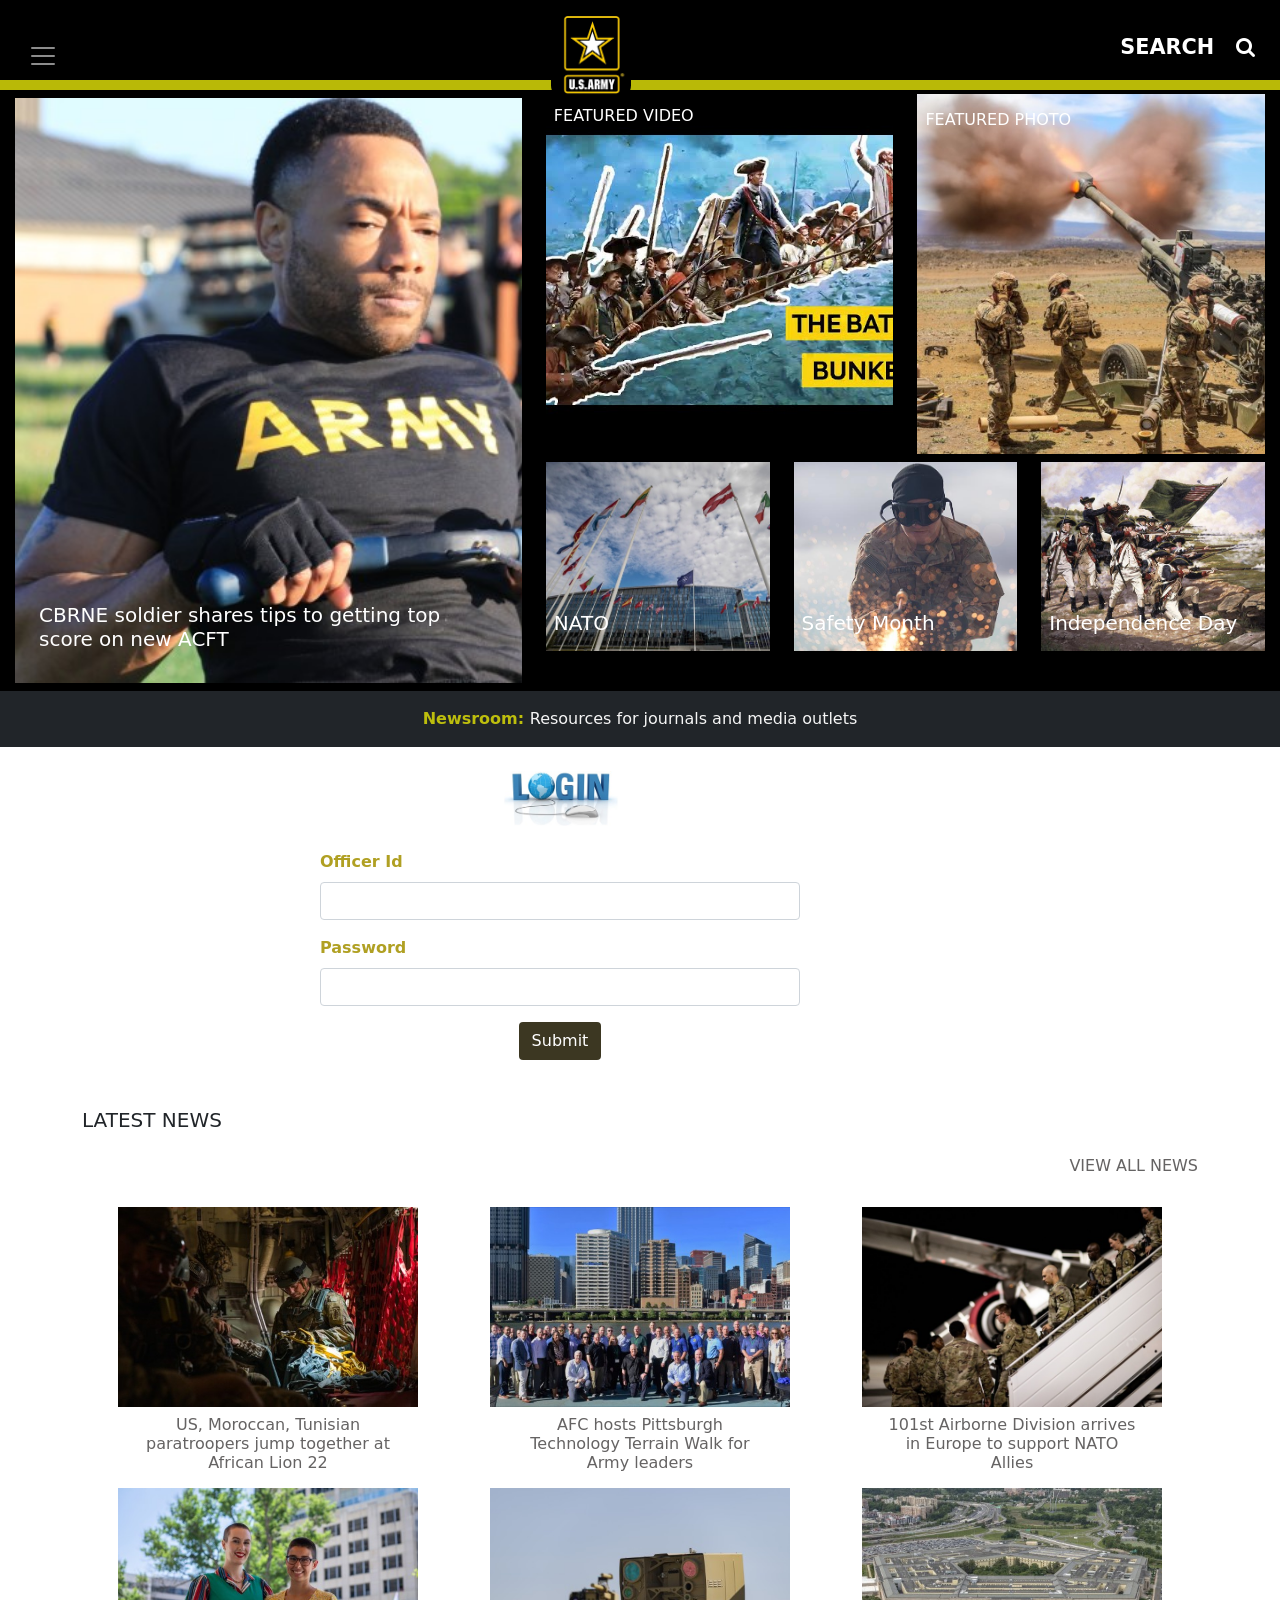
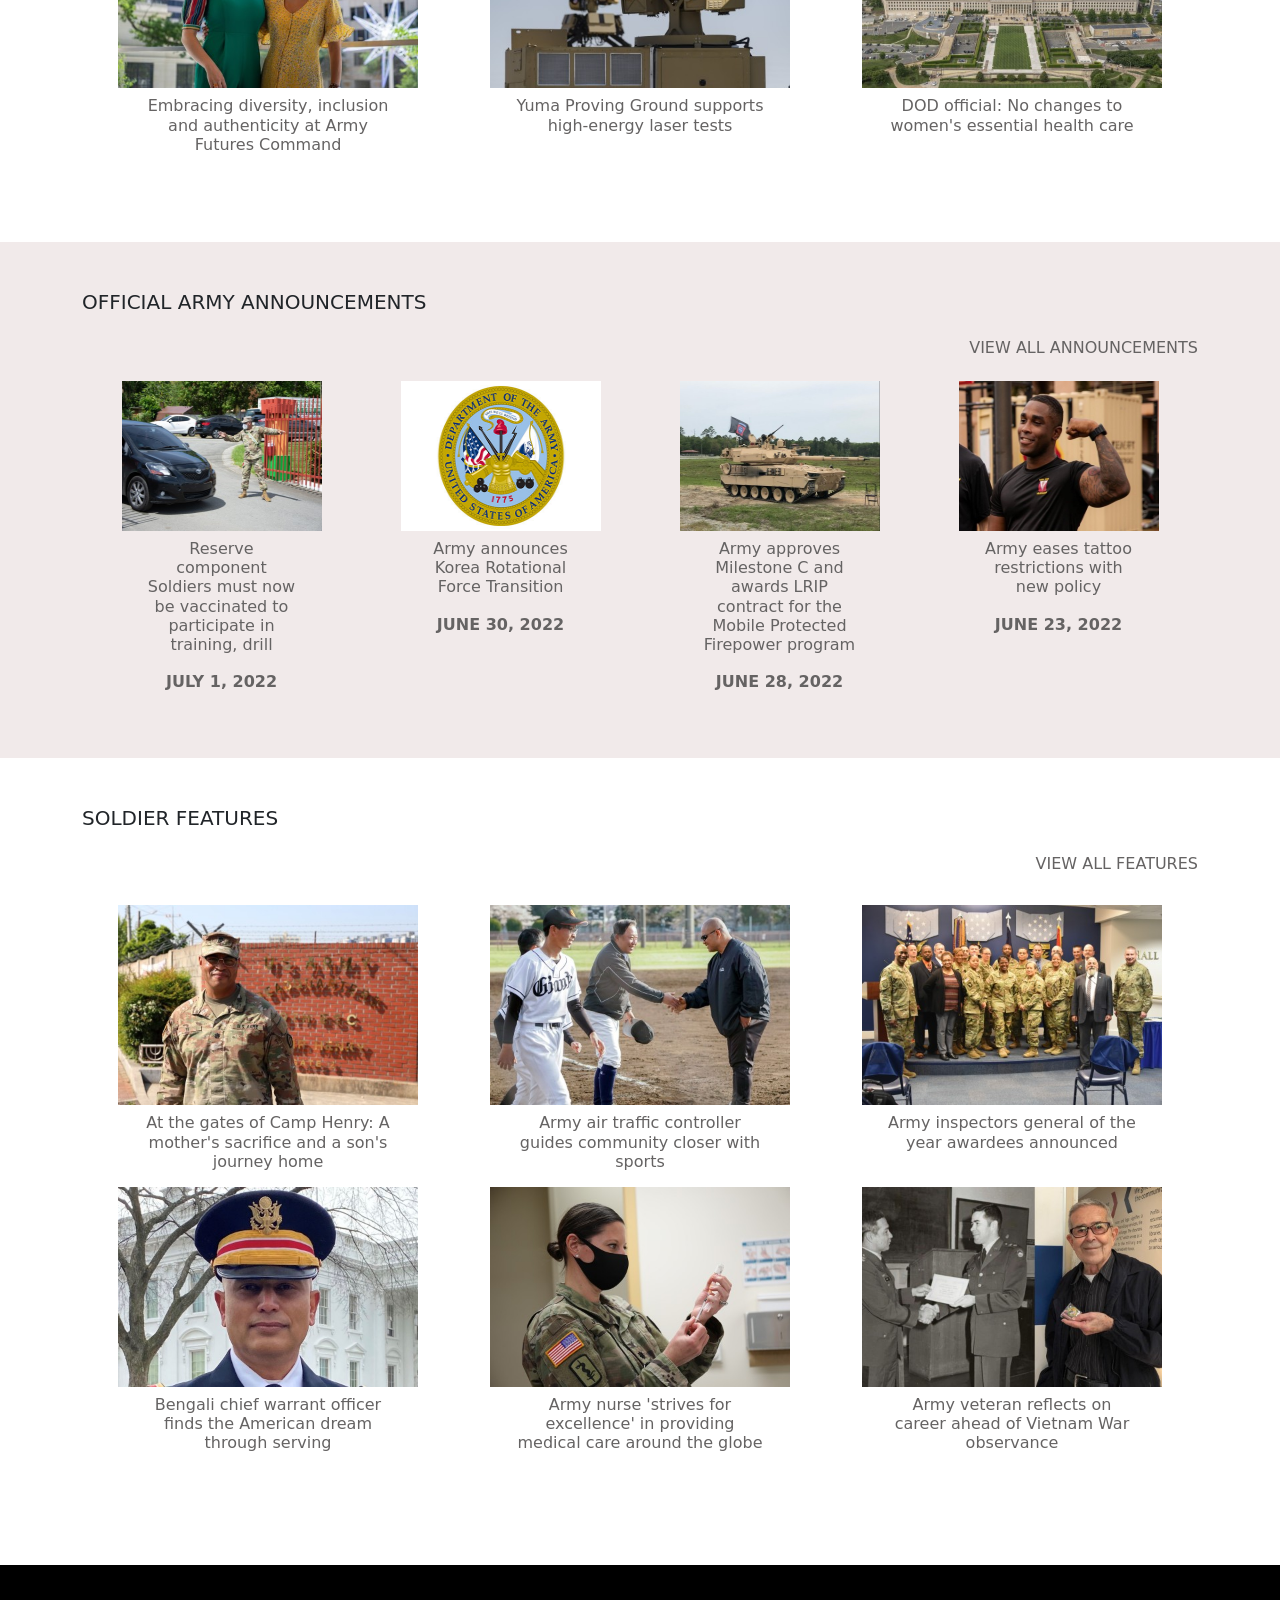
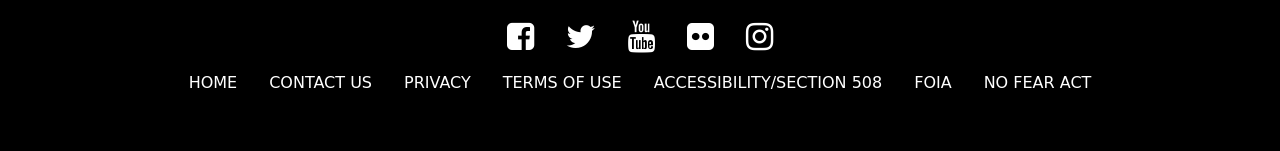
<file: index.html>
<!DOCTYPE html>
<html lang="en">
<head>
    <meta charset="UTF-8">
    <meta http-equiv="X-UA-Compatible" content="IE=edge">
    <meta name="viewport" content="width=device-width, initial-scale=1.0">
    <meta http-equiv="X-UA-Compatible" content="IE=7">
    <link rel="stylesheet" href="css/bootstrap.min.css">
    <link rel="stylesheet" href="font-awesome-4.7.0/css/font-awesome.min.css">
    <script src="js/jquery-3.5.1.min.js"></script>
    <script src="js/popper2.js"></script>
    <script src="js/bootstrap.min.js"></script>
    <link rel="stylesheet" href="css/style.css">
    <title>US Army</title>
</head>
<body>
    <header>
        <nav class="navbar navbar-dark navbar-expand-xxl">
            <button class="navbar-toggler d-flex justify-self-center ms-3 border border-0" data-bs-toggle="collapse" data-bs-target="#navCollapse"><span class="navbar-toggler-icon"></span></button>
           <a href="#" class="navbar-brand mx-auto"><img src="images/download.png" class="nav-image" alt="us_army_logo"></a>
           <button class="justify-self-end d-flex align-content-center btn btn-sm me-3" data-bs-toggle="collapse" data-bs-target="#formCollapse"><p><b>SEARCH &nbsp; </b><i class="fa fa-search"></i></p></button>
           <div class="collapse navbar-collapse bg-dark" id="navCollapse">
              <div class="row">
                <div class="col-md-9 col-sm-12 container firstDiv">
                    <div class="row mt-5">
                        <div class="col-md-4 col-sm-12">
                           <nav class="navbar navbar-expand-sm">
                            <div class="row d-flex align-items-end">
                                <div class="ps-5 col-md-12"><strong class="navbar-brand text-light">ABOUT</strong> <button data-bs-toggle="collapse" data-bs-target="#col1" class="btn navbar-toggler ms-5"><i class="fa fa-plus"></i></button></div>
                                <div class="collapse navbar-collapse ps-5 col-md-12" id="col1">
                                    <ul class="navbar-nav d-inline">
                                        <li><a href="https://www.army.mil/about/">Who We Are</a></li>
                                        <li><a href="https://www.army.mil/organization/">Organization</a></li>
                                        <li><a href="https://www.army.mil/qualityoflife/">Quality Of Life</a></li>
                                        <li><a href="https://www.army.mil/a-z/">Army A-Z</a></li>
                                    </ul>
                                </div>
                            </div>
                           </nav>
                        </div>
                        <div class="col-md-4 col-sm-12">
                    <nav class="navbar navbar-expand-sm">
                        <div class="row d-flex align-items-end">
                            <div class="ps-5 col-md-12"><strong class="navbar-brand text-light">NEWS</strong> <button data-bs-toggle="collapse" data-bs-target="#col2" class="btn navbar-toggler ms-5"><i class="fa fa-plus"></i></button></div>
                            <div class="collapse navbar-collapse ps-5 col-md-12" id="col2">
                                <ul class="navbar-nav d-inline">
                                    <li><a href="https://www.army.mil/news">Army Worldwide</a></li>
                                    <li><a href="https://www.army.mil/news/newsreleases">Press Releases</a></li>
                                    <li><a href="https://www.army.mil/standto">STAND-TO!</a></li>
                                    <li><a href="https://www.army.mil/soldiers">Soldier Features</a></li>
                                </ul>
                            </div>
                        </div>
                    </nav>
                        </div>
                        <div class="col-md-4 col-sm-12">
                           <nav class="navbar navbar-expand-sm">
                            <div class="row d-flex align-items-end">
                                <div class="ps-5 col-md-12"><strong class="navbar-brand text-light">MULTIMEDIA</strong> <button data-bs-toggle="collapse" data-bs-target="#col3" class="btn navbar-toggler ms-5"><i class="fa fa-plus"></i></button></div>
                                <div class="collapse navbar-collapse ps-5 col-md-12" id="col3">
                                    <ul class="navbar-nav d-inline">
                                        <li><a href="https://www.army.mil/photos">Photos</a></li>
                                        <li><a href="https://www.youtube.com/user/usarmy">Videos</a></li>
                                        <li><a href="https://www.army.mil/publications/">Publications</a></li>
                                    </ul>
                                </div>
                            </div>
                           </nav>
                        </div>
                    </div>
                    <div class="row second">
                        <div class="col-md-4 col-sm-12">
                           <nav class="navbar navbar-expand-sm">
                                <div class="row d-flex align-items-end">
                                    <div class="ps-5 col-md-12"><strong class="navbar-brand text-light">LEADERS</strong> <button data-bs-toggle="collapse" data-bs-target="#col4" class="btn navbar-toggler ms-5"><i class="fa fa-plus"></i></button></div>
                                    <div class="collapse navbar-collapse col-md-12 ps-5" id="col4">
                                        <ul class="navbar-nav d-inline">
                                            <li><a href="https://www.army.mil/leaders/sa/">Secretary</a></li>
                                            <li><a href="https://www.army.mil/leaders/usa/">Under Secretary</a></li>
                                            <li><a href="https://www.army.mil/leaders/csa/">Chief Of Staff</a></li>
                                            <li><a href="https://www.army.mil/leaders/vcsa/">Vice Chief Of Staff</a></li>
                                            <li><a href="https://www.army.mil/leaders/sma/">Sergeant Major Of The Army</a></li>
                                        </ul>
                                    </div>
                                </div>
                           </nav>
                        </div>
                        <div class="col-md-4 col-sm-12">
                          <nav class="navbar navbar-expand-sm">
                                <div class="row d-flex align-items-end">
                                    <div class="ps-5 col-md-12"><strong class="navbar-brand text-light">FEATURES</strong> <button data-bs-toggle="collapse" data-bs-target="#col5" class="btn navbar-toggler ms-5"><i class="fa fa-plus"></i></button></div>
                            <div class="collapse col-md-12 navbar-collapse ps-5" id="col5">
                                <ul class="navbar-nav-d-inline">
                                    <li><a href="https://www.army.mil/features/#valor">Valor</a></li>
                                    <li><a href="https://www.army.mil/features/#events">Events</a></li>
                                    <li><a href="https://www.army.mil/features/#heritage">Heritage</a></li>
                                    <li><a href="https://www.army.mil/features/#army101">Army 101</a></li>
                                </ul>
                            </div>
                                </div>
                          </nav>
                        </div>
                        <div class="col-md-4 col-sm-12 pt-3 d-flex justify-content-center icods">
                            <ul class="nav">
                                <li class="nav-item"><a href="https://www.facebook.com/USArmy" class="nav-link"><i class="fa fa-facebook-square fa-2x"></i></a> </li>
                                <li class="nav-item"><a href="https://twitter.com/USArmy" class="nav-link"><i class="fa fa-twitter-square fa-2x"></i></a> </li>
                                <li class="nav-item"><a href="https://www.youtube.com/USarmy" class="nav-link"><i class="fa fa-youtube fa-2x"></i></a></li>
                                <li class="nav-item"><a href="https://www.instagram.com/usarmy/" class="nav-link"><i class="fa fa-instagram fa-2x"></i></a></li>
                                <li class="nav-item"><a href="https://www.flickr.com/photos/soldiersmediacenter" class="nav-link"><i class="fa fa-flickr fa-2x"></i></a></li>
                                <li class="nav-item"><a href="https://www.linkedin.com/company/us-army" class="nav-link"><i class="fa fa-linkedin fa-2x"></i></a></li>
                            </ul>
                        </div>
                    </div>
                </div>
                <div class="col-md-3 col-sm-12 mb-4">
                       <div class="container-fluid">
                        <div class="row">
                            <div class="col-6 col-md-12 col-xs-6">
                              <div class="links">
                                <h5 class="ps-3 py-3"><a class="link" style="text-decoration: none;" href="https://www.army.mil/newsroom/">NEWSROOM</a></h5>
                              </div>
                            </div>
                            <div class="col-6 col-md-12 col-xs-6">
                               <div class="links">
                                <h5 class="ps-3 py-3"><a class="link" style="text-decoration: none;" href="https://www.army.mil/publicAffairs/">PUBLIC AFFAIRS</a></h5>
                               </div>
                            </div>
                        </div>
                        <div class="row">
                            <div class="col-6 col-md-12 col-xs-6">
                              <div class="links">
                                <h5 class="ps-3 py-3"><a class="link" style="text-decoration: none;" href="https://www.army.mil/socialmedia/">SOCIAL MEDIA GUIDE</a></h5>
                              </div>
                            </div>
                            <div class="col-6 col-md-12 col-xs-6">
                               <div class="links">
                                <h5 class="ps-3 py-3"><a class="link" style="text-decoration: none;" href="https://www.army.mil/join/">JOIN</a></h5>
                               </div>
                            </div>
                        </div>
                        <div class="row">
                            <div class="col-6 col-md-12 col-xs-6">
                               <div class="links">
                                <h5 class="ps-3 py-3"><a class="link" style="text-decoration: none;" href="https://www.army.mil/faq/">FAQS</a></h5>
                               </div>
                            </div>
                            <div class="col-6 col-md-12 col-xs-6">
                                <div class="links">
                                    <h5 class="ps-3 py-3"><a class="link" style="text-decoration: none;" href="https://icamportal.us.army.mil/">AKO</a></h5>
                                </div>
                            </div>
                        </div>
                        <div class="row">
                            <div class="col-md-12 col-sm-12 col-xs-12">
                               <div class="links">
                                <h5 class="ps-3 py-3"><a  class="link" style="text-decoration: none;"href="https://www.army.mil/contact">CONTACT US</a></h5>
                               </div>
                            </div>
                        </div>
                       </div>
                   
                </div>
              </div>
            
           </div>
           <div class="collapse navbar-collapse bg-dark" id="formCollapse">
               <form method="post">
                   <div class="input-group my-3 mx-2">
                       <input type="text" name="search" id="" class="form-control">
                       <button class="btn"><i class="fa fa-search text-light"></i></button>
                   </div>
               </form>
           </div>
        </nav>
    </header>
    <main>
        <div class="imagesDiv">
            <div class="row imageRow">
                <div class="col-md-5 div.col-sm-12 my-2">
                    <a href="https://www.army.mil/article/258062/cbrne_soldier_shares_tips_to_getting_top_score_on_new_acft">
                        <div class="colOne">
                           <div class="rgb d-flex align-items-end">
                            <h5 class="px-4 pb-4">CBRNE soldier shares tips to getting top score on new ACFT</h5>
                           </div>
                        </div>
                    </a>
                </div>
                <div class="col-md-7 div.col-sm-12 better">
                    <div class="row">
                        <div class="col-md-6 col-sm-12">
                            <a href="javascript:;">
                                <div class="colTwo img1">
                                   <div class="rgb">
                                    <h6 class="ps-2 pt-3">FEATURED VIDEO</h6>
                                   </div>
                                </div>
                            </a>
                        </div>
                        <div class="col-md-6 col-sm-12 rgb">
                            <a href="https://api.army.mil/e2/c/images/2022/07/01/1507c662/original.jpg">
                                <div class="colTwo img2 mt-1">
                                   <div class="rgb">
                                    <h6 class="ps-2 pt-3">FEATURED PHOTO</h6>
                                   </div>
                                </div>
                            </a>
                        </div>
                    </div>
                    <div class="row best my-2">
                        <div class="col-md-4 col-sm-12 mb-2">
                            <a href="https://www.defense.gov/Spotlights/Nato/">
                                <div class="colThree img1">
                                   <div class="rgb d-flex align-items-end">
                                    <h5 class="ps-2 pb-2">NATO</h5>
                                   </div>
                                </div>
                            </a>
                        </div>
                        <div class="col-md-4 col-sm-12 mb-2">
                            <a href="https://safety.army.mil/?ocpa">
                                <div class="colThree img2">
                                   <div class="rgb d-flex align-items-end">
                                    <h5 class="ps-2 pb-2">Safety Month</h5>
                                   </div>
                                </div>
                            </a>
                        </div>
                        <div class="col-md-4 col-sm-12 mb-2">
                            <a href="https://www.army.mil/1775/timeline.html?from=hp_spotlight">
                                <div class="colThree img3">
                                  <div class="rgb d-flex align-items-end">
                                    <h5 class="ps-2 pb-2">Independence Day</h5>
                                  </div>
                                </div>
                            </a>
                        </div>
                    </div>
                </div>
            </div>
        </div>
        <div class="bg-dark centered">
            <p class="py-3 text-center"><a href="https://www.army.mil/newsroom"><strong>Newsroom: </strong> Resources for journals and media outlets</a></p>
        </div>
        <div class="mt-4">
            <div class="w-50 mx-auto">
                <div class="w-75">
                    <center class="mb-4"><img src="images/login.jpg" alt="login" class="img-fluid" width="150" height="100"></center>
                 <form method="post" id="login" class="needs-validation">
                     <div class="form-group">
                         <label class="pb-2"><strong>Officer Id</strong></label>
                         <input type="email" class="form-control" id="email">
                     </div>
                     <div class="form-group mt-3">
                        <label class="pb-2"><strong>Password</strong></label>
                        <input type="password" class="form-control" id="password">
                    </div>
                    <div class="form-group mt-3">
                        <center><button type="submit" class="btn">Submit</button></center>
                    </div>
                 </form>
                </div>
             </div>
        
      </div>
        <section id="sect1" class="mt-5 container">
            <h5 class="pb-3">LATEST NEWS</h5>
            <div class="d-flex justify-content-end mb-3 allnews"><h6><a href="https://www.army.mil/news">VIEW ALL NEWS</a></h6></div>
            <div class="container pt-2 pb-5">
                <div class="row">
                    <div class="col-md-4 col-sm-12">
                       <a href="https://www.army.mil/article/258023/us_moroccan_tunisian_paratroopers_jump_together_at_african_lion_22">
                        <div><center><img src="images/size1 (15).jpg" width="300" height="200" alt="first"></center>
                        <h6 class="py-2 text-center px-5">US, Moroccan, Tunisian paratroopers jump together at African Lion 22</h6>
                        </div>
                       </a>
                    </div>
                    <div class="col-md-4 col-sm-12">
                        <a href="https://www.army.mil/article/258013/afc_hosts_pittsburgh_technology_terrain_walk_for_army_leaders">
                            <div><center><img src="images/size1 (16).jpg" width="300" height="200" alt="first"></center>
                            <h6 class="py-2 text-center px-5">AFC hosts Pittsburgh Technology Terrain Walk for Army leaders</h6>
                            </div>
                           </a>
                    </div>
                    <div class="col-md-4 col-sm-12">
                        <a href="https://www.army.mil/article/258008/101st_airborne_division_arrives_in_europe_to_support_nato_allies">
                            <div><center><img src="images/size0 (4).jpg" width="300" height="200" alt="first"></center>
                            <h6 class="py-2 text-center px-5">101st Airborne Division arrives in Europe to support NATO Allies</h6>
                            </div>
                           </a>
                    </div>
                </div>
                <div class="row">
                    <div class="col-md-4 col-sm-12">
                          <a href="https://www.army.mil/article/258010/embracing_diversity_inclusion_and_authenticity_at_army_futures_command">
                            <div><center><img src="images/size1.jpg" width="300" height="200" alt="first"></center>
                            <h6 class="py-2 text-center px-5">Embracing diversity, inclusion and authenticity at Army Futures Command</h6>
                            </div>
                           </a>
                    </div>
                    <div class="col-md-4 col-sm-12">
                          <a href="https://www.army.mil/article/257959/yuma_proving_ground_supports_high_energy_laser_tests">
                            <div><center><img src="images/size1 (17).jpg" width="300" height="200" alt="first"></center>
                            <h6 class="py-2 text-center px-5">Yuma Proving Ground supports high-energy laser tests</h6>
                            </div>
                           </a>
                    </div>
                    <div class="col-md-4 col-sm-12">
                          <a href="https://www.army.mil/article/257942/dod_official_no_changes_to_womens_essential_health_care">
                            <div><center><img src="images/size1 (2).jpg" width="300" height="200" alt="first"></center>
                            <h6 class="py-2 text-center px-5">DOD official: No changes to women's essential health care</h6>
                            </div>
                           </a>
                    </div>
                </div>
            </div>
        </section>
        <section id="sect2" class="my-4 py-5">
            <div class="container">
                <h5 class="pb-3">OFFICIAL ARMY ANNOUNCEMENTS</h5>
            <div class="d-flex justify-content-end mb-3 allnews"><h6><a href="https://www.army.mil/news/newsreleases">VIEW ALL ANNOUNCEMENTS</a></h6></div>
            <div class="container">
                <div class="row">
                    <div class="col-md-3 col-sm-12">
                        <a href="https://www.army.mil/article/258107/reserve_component_soldiers_must_now_be_vaccinated_to_participate_in_training_drill">
                            <div>
                                <center><img src="images/size1 (7).jpg" width="200" height="150" alt="second"></center>
                                <h6 class="py-2 text-center px-5">Reserve component Soldiers must now be vaccinated to participate in training, drill</h6>
                                <p class="text-center"><b>JULY 1, 2022</b></p>
                            </div>
                        </a>
                    </div>
                    <div class="col-md-3 col-sm-12">
                        <a href="https://www.army.mil/article/258061/army_announces_korea_rotational_force_transition">
                            <div>
                                <center><img src="images/army_seal.jpg" width="200" height="150" alt="second"></center>
                                <h6 class="py-2 text-center px-5">Army announces Korea Rotational Force Transition</h6>
                                <p class="text-center"><b>JUNE 30, 2022</b></p>
                            </div>
                        </a>
                    </div>
                    <div class="col-md-3 col-sm-12">
                        <a href="https://www.army.mil/article/257989/army_approves_milestone_c_and_awards_lrip_contract_for_the_mobile_protected_firepower_program">
                            <div>
                                <center><img src="images/size1 (4).jpg" width="200" height="150" alt="second"></center>
                                <h6 class="py-2 text-center px-5">Army approves Milestone C and awards LRIP contract for the Mobile Protected Firepower program</h6>
                                <p class="text-center"><b>JUNE 28, 2022</b></p>
                            </div>
                        </a>
                    </div>
                    <div class="col-md-3 col-sm-12">
                        <a href="https://www.army.mil/article/257828/army_eases_tattoo_restrictions_with_new_policy">
                            <div>
                                <center><img src="images/size1 (8).jpg" width="200" height="150" alt="second"></center>
                                <h6 class="py-2 text-center px-5">Army eases tattoo restrictions with new policy</h6>
                                <p class="text-center"><b>JUNE 23, 2022</b></p>
                            </div>
                        </a>
                    </div>
                </div>
            </div>
            </div>
        </section>
        <section id="sect3" class="mt-5 container">
            <h5 class="pb-3">SOLDIER FEATURES</h5>
            <div class="d-flex justify-content-end mb-3 allnews"><h6><a href="https://www.army.mil/soldiers">VIEW ALL FEATURES</a></h6></div>
            <div class="container pt-2 pb-5">
                <div class="row">
                    <div class="col-md-4 col-sm-12">
                       <a href="https://www.army.mil/article/256395/at_the_gates_of_camp_henry_a_mothers_sacrifice_and_a_sons_journey_home">
                        <div><center><img src="images/size1 (9).jpg" width="300" height="200" alt="first"></center>
                        <h6 class="py-2 text-center px-5">At the gates of Camp Henry: A mother's sacrifice and a son's journey home</h6>
                        </div>
                       </a>
                    </div>
                    <div class="col-md-4 col-sm-12">
                        <a href="https://www.army.mil/article/256360/army_air_traffic_controller_guides_community_closer_with_sports">
                            <div><center><img src="images/size1 (10).jpg" width="300" height="200" alt="first"></center>
                            <h6 class="py-2 text-center px-5">Army air traffic controller guides community closer with sports
                            </h6>
                            </div>
                           </a>
                    </div>
                    <div class="col-md-4 col-sm-12">
                        <a href="https://www.army.mil/article/256401/army_inspectors_general_of_the_year_awardees_announced">
                            <div><center><img src="images/size1 (11).jpg" width="300" height="200" alt="first"></center>
                            <h6 class="py-2 text-center px-5">Army inspectors general of the year awardees announced</h6>
                            </div>
                           </a>
                    </div>
                </div>
                <div class="row">
                    <div class="col-md-4 col-sm-12">
                          <a href="https://www.army.mil/article/256350/bengali_chief_warrant_officer_finds_the_american_dream_through_serving">
                            <div><center><img src="images/size1 (12).jpg" width="300" height="200" alt="first"></center>
                            <h6 class="py-2 text-center px-5">Bengali chief warrant officer finds the American dream through serving</h6>
                            </div>
                           </a>
                    </div>
                    <div class="col-md-4 col-sm-12">
                          <a href="https://www.army.mil/article/256272/army_nurse_strives_for_excellence_in_providing_medical_care_around_the_globe">
                            <div><center><img src="images/size1 (13).jpg" width="300" height="200" alt="first"></center>
                            <h6 class="py-2 text-center px-5">
                                Army nurse 'strives for excellence' in providing medical care around the globe</h6>
                            </div>
                           </a>
                    </div>
                    <div class="col-md-4 col-sm-12">
                          <a href="https://www.army.mil/article/254874/army_veteran_reflects_on_career_ahead_of_vietnam_war_observance">
                            <div><center><img src="images/size1 (14).jpg" width="300" height="200" alt="first"></center>
                            <h6 class="py-2 text-center px-5">Army veteran reflects on career ahead of Vietnam War observance</h6>
                            </div>
                           </a>
                    </div>
                </div>
            </div>
        </section>
    </main>
    <footer class="d-flex mt-5 justify-content-center">
        <div class="my-5">
         <div class="d-flex justify-content-center icods">
            <ul class="nav">
                <li class="nav-item"><a href="https://www.facebook.com/USArmy" class="nav-link"><i class="fa fa-facebook-square fa-2x"></i></a></li>
                <li class="nav-item"><a href="https://twitter.com/USArmy" class="nav-link"><i class="fa fa-twitter fa-2x"></i></a></li>
                <li class="nav-item"><a href="https://www.youtube.com/USarmy" class="nav-link"><i class="fa fa-youtube fa-2x"></i></a></li>
                <li class="nav-item"><a href="https://www.flickr.com/photos/soldiersmediacenter" class="nav-link"><i class="fa fa-flickr fa-2x"></i></a></li>
                <li class="nav-item"><a href="https://instagram.com/usarmy" class="nav-link"><i class="fa fa-instagram fa-2x"></i></a></li>
            </ul>
         </div>
            <div class="d-flex justify-content-center itexts">
                <ul class="nav">
                    <li class="nav-item"><a href="https://www.army.mil/" class="nav-link">HOME</a></li>
                    <li class="nav-item"><a href="https://www.army.mil/contact" class="nav-link">CONTACT US</a></li>
                    <li class="nav-item"><a href="https://www.army.mil/privacy" class="nav-link">PRIVACY</a></li>
                    <li class="nav-item"><a href="https://www.army.mil/terms" class="nav-link">TERMS OF USE</a></li>
                    <li class="nav-item"><a href="http://dodcio.defense.gov/DoDSection508/Std_Stmt.aspx" class="nav-link">ACCESSIBILITY/SECTION 508</a></li>
                    <li class="nav-item"><a href="https://www.rmda.army.mil/foia/RMDA-FOIA-Division.html" class="nav-link">FOIA</a></li>
                    <li class="nav-item"><a href="https://www.army.mil/nofearact" class="nav-link">NO FEAR ACT</a></li>
                </ul>
            </div>
        </div>
    </footer>






    <script src="js/main.js"></script>
</body>
</html>
</file>
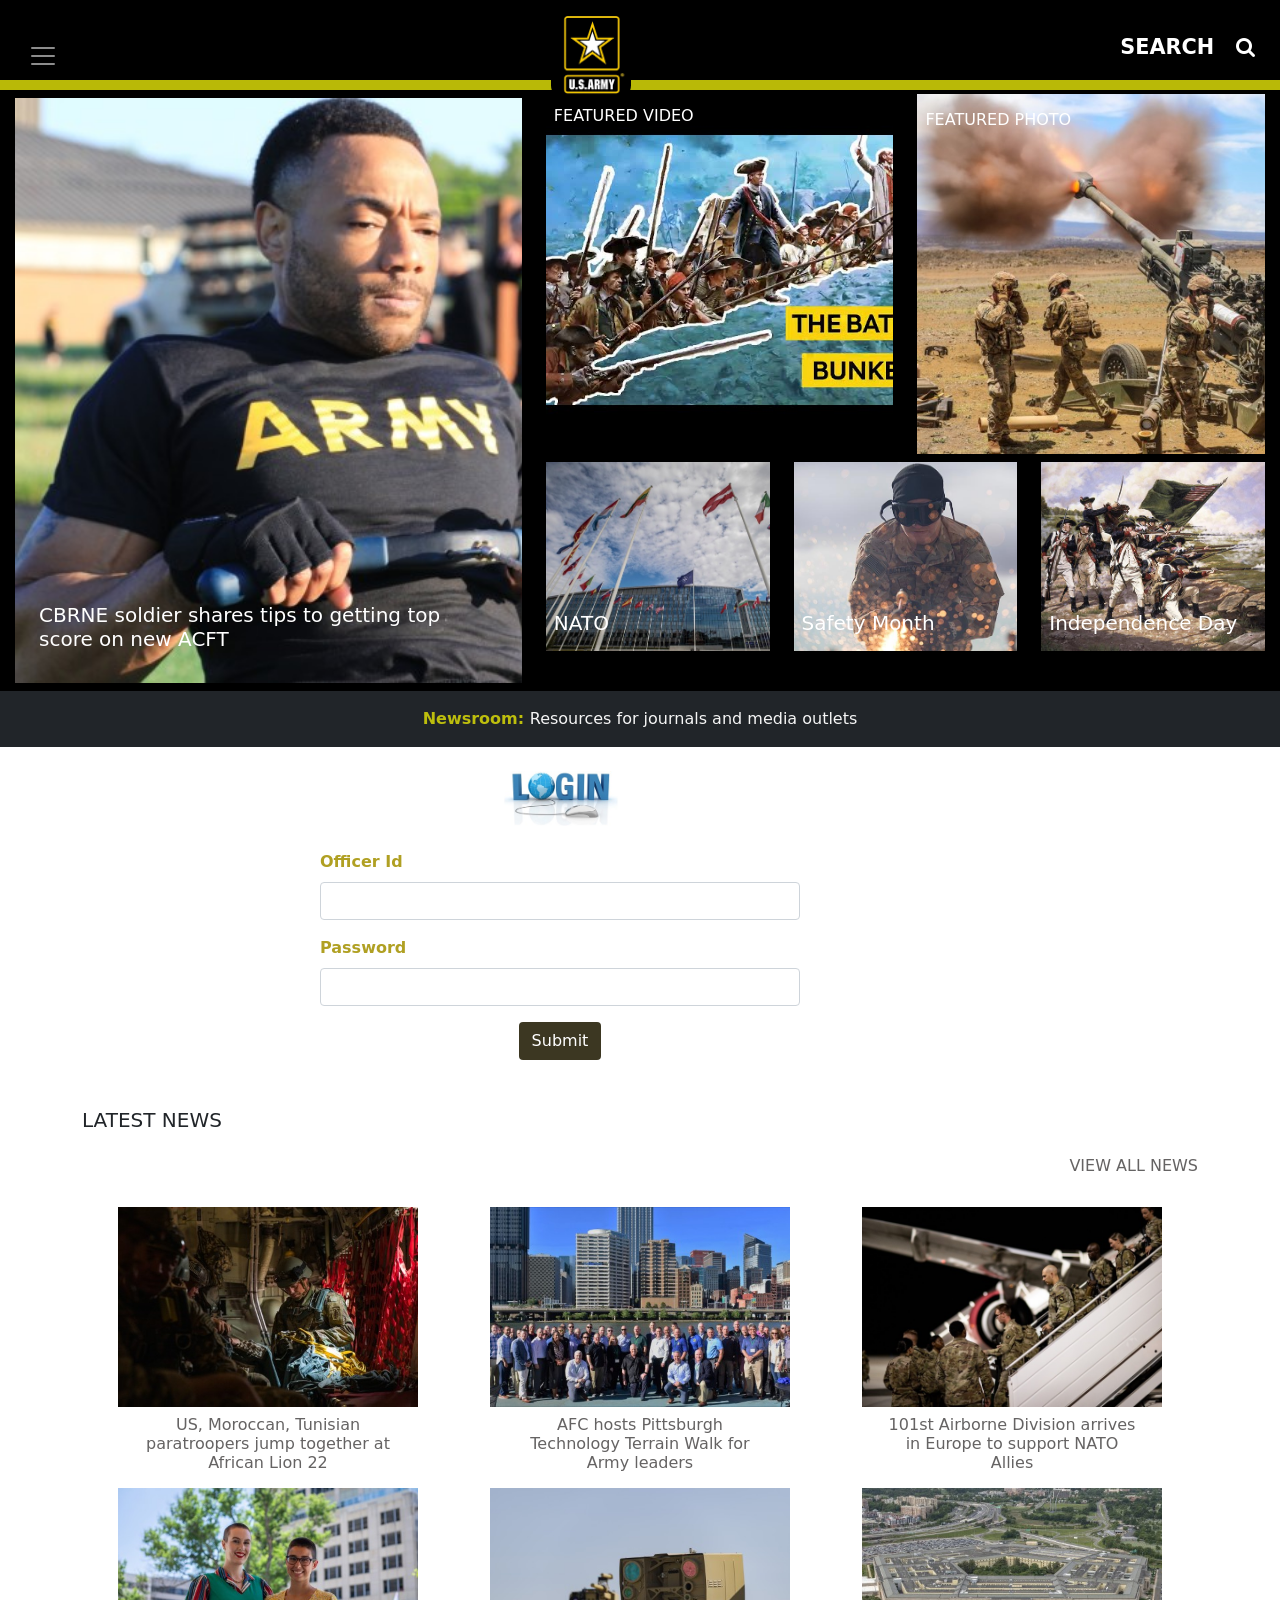
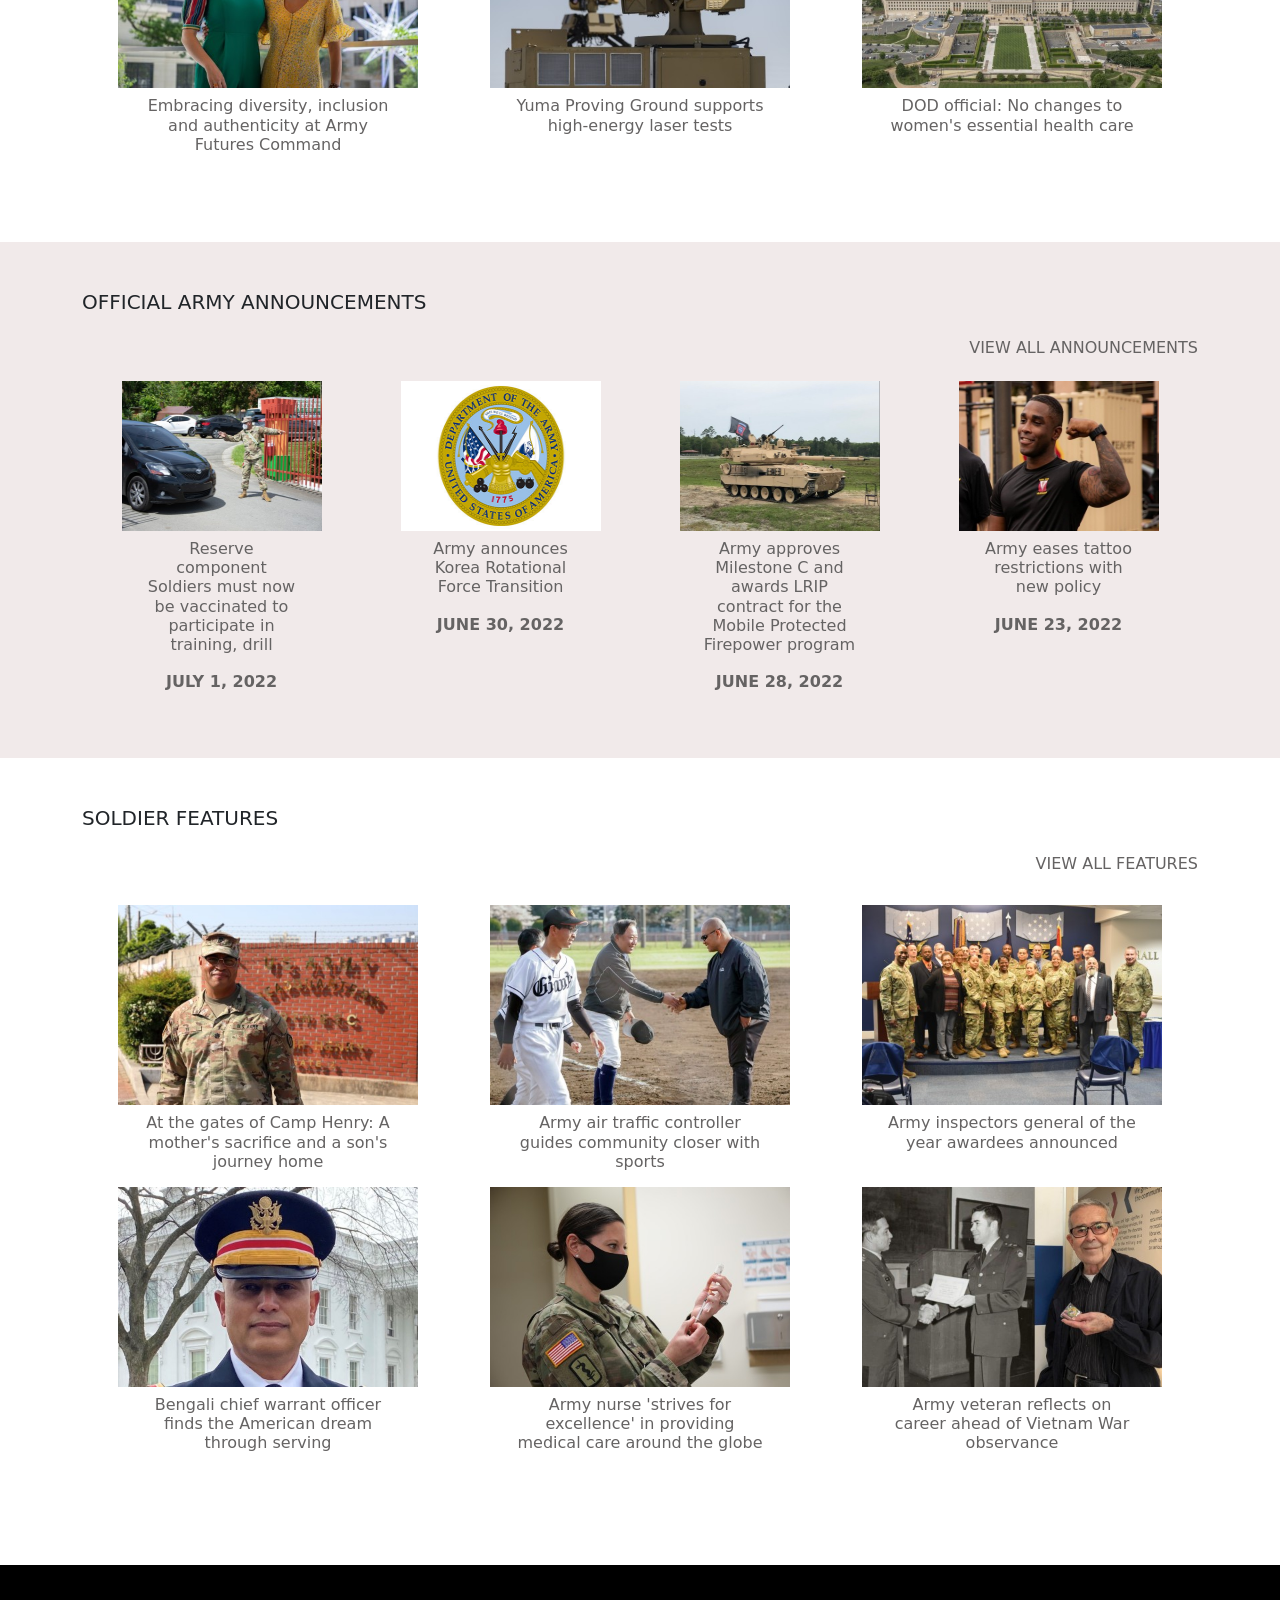
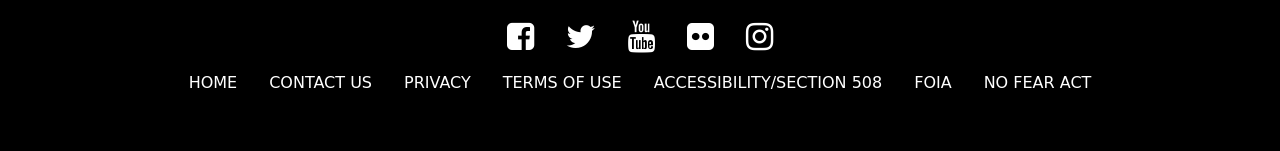
<file: home.html>
<!DOCTYPE html>
<html lang="en">
<head>
    <meta charset="UTF-8">
    <meta http-equiv="X-UA-Compatible" content="IE=edge">
    <meta name="viewport" content="width=device-width, initial-scale=1.0">
    <meta http-equiv="X-UA-Compatible" content="IE=7">
    <link rel="stylesheet" href="css/bootstrap.min.css">
    <link rel="stylesheet" href="font-awesome-4.7.0/css/font-awesome.min.css">
    <script src="js/jquery-3.5.1.min.js"></script>
    <script src="js/popper2.js"></script>
    <script src="js/bootstrap.min.js"></script>
    <link rel="stylesheet" href="css/home.css">
    <title>Home</title>
</head>
<body>
    <header>
        <nav class="navbar navbar-dark navbar-expand-xxl">
            <button class="navbar-toggler d-flex justify-self-center ms-3 border border-0" data-bs-toggle="collapse" data-bs-target="#navCollapse"><span class="navbar-toggler-icon"></span></button>
           <a href="#" class="navbar-brand mx-auto"><img src="images/download.png" class="nav-image" alt="us_army_logo"></a>
           <button class="justify-self-end d-flex align-content-center btn btn-sm me-3" data-bs-toggle="collapse" data-bs-target="#formCollapse"><p><b>SEARCH &nbsp; </b><i class="fa fa-search"></i></p></button>
           <div class="collapse navbar-collapse bg-dark" id="navCollapse">
              <div class="row">
                <div class="col-md-9 col-sm-12 container firstDiv">
                    <div class="row mt-5">
                        <div class="col-md-4 col-sm-12">
                           <nav class="navbar navbar-expand-sm">
                            <div class="row d-flex align-items-end">
                                <div class="ps-5 col-md-12"><strong class="navbar-brand text-light">ABOUT</strong> <button data-bs-toggle="collapse" data-bs-target="#col1" class="btn navbar-toggler ms-5"><i class="fa fa-plus"></i></button></div>
                                <div class="collapse navbar-collapse ps-5 col-md-12" id="col1">
                                    <ul class="navbar-nav d-inline">
                                        <li><a href="https://www.army.mil/about/">Who We Are</a></li>
                                        <li><a href="https://www.army.mil/organization/">Organization</a></li>
                                        <li><a href="https://www.army.mil/qualityoflife/">Quality Of Life</a></li>
                                        <li><a href="https://www.army.mil/a-z/">Army A-Z</a></li>
                                    </ul>
                                </div>
                            </div>
                           </nav>
                        </div>
                        <div class="col-md-4 col-sm-12">
                    <nav class="navbar navbar-expand-sm">
                        <div class="row d-flex align-items-end">
                            <div class="ps-5 col-md-12"><strong class="navbar-brand text-light">NEWS</strong> <button data-bs-toggle="collapse" data-bs-target="#col2" class="btn navbar-toggler ms-5"><i class="fa fa-plus"></i></button></div>
                            <div class="collapse navbar-collapse ps-5 col-md-12" id="col2">
                                <ul class="navbar-nav d-inline">
                                    <li><a href="https://www.army.mil/news">Army Worldwide</a></li>
                                    <li><a href="https://www.army.mil/news/newsreleases">Press Releases</a></li>
                                    <li><a href="https://www.army.mil/standto">STAND-TO!</a></li>
                                    <li><a href="https://www.army.mil/soldiers">Soldier Features</a></li>
                                </ul>
                            </div>
                        </div>
                    </nav>
                        </div>
                        <div class="col-md-4 col-sm-12">
                           <nav class="navbar navbar-expand-sm">
                            <div class="row d-flex align-items-end">
                                <div class="ps-5 col-md-12"><strong class="navbar-brand text-light">MULTIMEDIA</strong> <button data-bs-toggle="collapse" data-bs-target="#col3" class="btn navbar-toggler ms-5"><i class="fa fa-plus"></i></button></div>
                                <div class="collapse navbar-collapse ps-5 col-md-12" id="col3">
                                    <ul class="navbar-nav d-inline">
                                        <li><a href="https://www.army.mil/photos">Photos</a></li>
                                        <li><a href="https://www.youtube.com/user/usarmy">Videos</a></li>
                                        <li><a href="https://www.army.mil/publications/">Publications</a></li>
                                    </ul>
                                </div>
                            </div>
                           </nav>
                        </div>
                    </div>
                    <div class="row second">
                        <div class="col-md-4 col-sm-12">
                           <nav class="navbar navbar-expand-sm">
                                <div class="row d-flex align-items-end">
                                    <div class="ps-5 col-md-12"><strong class="navbar-brand text-light">LEADERS</strong> <button data-bs-toggle="collapse" data-bs-target="#col4" class="btn navbar-toggler ms-5"><i class="fa fa-plus"></i></button></div>
                                    <div class="collapse navbar-collapse col-md-12 ps-5" id="col4">
                                        <ul class="navbar-nav d-inline">
                                            <li><a href="https://www.army.mil/leaders/sa/">Secretary</a></li>
                                            <li><a href="https://www.army.mil/leaders/usa/">Under Secretary</a></li>
                                            <li><a href="https://www.army.mil/leaders/csa/">Chief Of Staff</a></li>
                                            <li><a href="https://www.army.mil/leaders/vcsa/">Vice Chief Of Staff</a></li>
                                            <li><a href="https://www.army.mil/leaders/sma/">Sergeant Major Of The Army</a></li>
                                        </ul>
                                    </div>
                                </div>
                           </nav>
                        </div>
                        <div class="col-md-4 col-sm-12">
                          <nav class="navbar navbar-expand-sm">
                                <div class="row d-flex align-items-end">
                                    <div class="ps-5 col-md-12"><strong class="navbar-brand text-light">FEATURES</strong> <button data-bs-toggle="collapse" data-bs-target="#col5" class="btn navbar-toggler ms-5"><i class="fa fa-plus"></i></button></div>
                            <div class="collapse col-md-12 navbar-collapse ps-5" id="col5">
                                <ul class="navbar-nav-d-inline">
                                    <li><a href="https://www.army.mil/features/#valor">Valor</a></li>
                                    <li><a href="https://www.army.mil/features/#events">Events</a></li>
                                    <li><a href="https://www.army.mil/features/#heritage">Heritage</a></li>
                                    <li><a href="https://www.army.mil/features/#army101">Army 101</a></li>
                                </ul>
                            </div>
                                </div>
                          </nav>
                        </div>
                        <div class="col-md-4 col-sm-12 pt-3 d-flex justify-content-center icods">
                            <ul class="nav">
                                <li class="nav-item"><a href="https://www.facebook.com/USArmy" class="nav-link"><i class="fa fa-facebook-square fa-2x"></i></a> </li>
                                <li class="nav-item"><a href="https://twitter.com/USArmy" class="nav-link"><i class="fa fa-twitter-square fa-2x"></i></a> </li>
                                <li class="nav-item"><a href="https://www.youtube.com/USarmy" class="nav-link"><i class="fa fa-youtube fa-2x"></i></a></li>
                                <li class="nav-item"><a href="https://www.instagram.com/usarmy/" class="nav-link"><i class="fa fa-instagram fa-2x"></i></a></li>
                                <li class="nav-item"><a href="https://www.flickr.com/photos/soldiersmediacenter" class="nav-link"><i class="fa fa-flickr fa-2x"></i></a></li>
                                <li class="nav-item"><a href="https://www.linkedin.com/company/us-army" class="nav-link"><i class="fa fa-linkedin fa-2x"></i></a></li>
                            </ul>
                        </div>
                    </div>
                </div>
                <div class="col-md-3 col-sm-12 mb-4">
                       <div class="container-fluid">
                        <div class="row">
                            <div class="col-6 col-md-12 col-xs-6">
                              <div class="links">
                                <h5 class="ps-3 py-3"><a class="link" style="text-decoration: none;" href="https://www.army.mil/newsroom/">NEWSROOM</a></h5>
                              </div>
                            </div>
                            <div class="col-6 col-md-12 col-xs-6">
                               <div class="links">
                                <h5 class="ps-3 py-3"><a class="link" style="text-decoration: none;" href="https://www.army.mil/publicAffairs/">PUBLIC AFFAIRS</a></h5>
                               </div>
                            </div>
                        </div>
                        <div class="row">
                            <div class="col-6 col-md-12 col-xs-6">
                              <div class="links">
                                <h5 class="ps-3 py-3"><a class="link" style="text-decoration: none;" href="https://www.army.mil/socialmedia/">SOCIAL MEDIA GUIDE</a></h5>
                              </div>
                            </div>
                            <div class="col-6 col-md-12 col-xs-6">
                               <div class="links">
                                <h5 class="ps-3 py-3"><a class="link" style="text-decoration: none;" href="https://www.army.mil/join/">JOIN</a></h5>
                               </div>
                            </div>
                        </div>
                        <div class="row">
                            <div class="col-6 col-md-12 col-xs-6">
                               <div class="links">
                                <h5 class="ps-3 py-3"><a class="link" style="text-decoration: none;" href="https://www.army.mil/faq/">FAQS</a></h5>
                               </div>
                            </div>
                            <div class="col-6 col-md-12 col-xs-6">
                                <div class="links">
                                    <h5 class="ps-3 py-3"><a class="link" style="text-decoration: none;" href="https://icamportal.us.army.mil/">AKO</a></h5>
                                </div>
                            </div>
                        </div>
                        <div class="row">
                            <div class="col-md-12 col-sm-12 col-xs-12">
                               <div class="links">
                                <h5 class="ps-3 py-3"><a  class="link" style="text-decoration: none;"href="https://www.army.mil/contact">CONTACT US</a></h5>
                               </div>
                            </div>
                        </div>
                       </div>
                   
                </div>
              </div>
            
           </div>
           <div class="collapse navbar-collapse bg-dark" id="formCollapse">
               <form method="post">
                   <div class="input-group my-3 mx-2">
                       <input type="text" name="search" id="" class="form-control">
                       <button class="btn"><i class="fa fa-search text-light"></i></button>
                   </div>
               </form>
           </div>
        </nav>
    </header>
    <main>
        <div class="rgba">
        <div class="imagesDiv">
            <div class="row imageRow">
                <div class="col-md-5 div.col-sm-12 my-2">
                    <a href="https://www.army.mil/article/258062/cbrne_soldier_shares_tips_to_getting_top_score_on_new_acft">
                        <div class="colOne">
                           <div class="rgb d-flex align-items-end">
                            <h5 class="px-4 pb-4">CBRNE soldier shares tips to getting top score on new ACFT</h5>
                           </div>
                        </div>
                    </a>
                </div>
                <div class="col-md-7 div.col-sm-12 better">
                    <div class="row">
                        <div class="col-md-6 col-sm-12">
                            <a href="javascript:;">
                                <div class="colTwo img1">
                                   <div class="rgb">
                                    <h6 class="ps-2 pt-3">FEATURED VIDEO</h6>
                                   </div>
                                </div>
                            </a>
                        </div>
                        <div class="col-md-6 col-sm-12 rgb">
                            <a href="https://api.army.mil/e2/c/images/2022/07/01/1507c662/original.jpg">
                                <div class="colTwo img2 mt-1">
                                   <div class="rgb">
                                    <h6 class="ps-2 pt-3">FEATURED PHOTO</h6>
                                   </div>
                                </div>
                            </a>
                        </div>
                    </div>
                    <div class="row best my-2">
                        <div class="col-md-4 col-sm-12 mb-2">
                            <a href="https://www.defense.gov/Spotlights/Nato/">
                                <div class="colThree img1">
                                   <div class="rgb d-flex align-items-end">
                                    <h5 class="ps-2 pb-2">NATO</h5>
                                   </div>
                                </div>
                            </a>
                        </div>
                        <div class="col-md-4 col-sm-12 mb-2">
                            <a href="https://safety.army.mil/?ocpa">
                                <div class="colThree img2">
                                   <div class="rgb d-flex align-items-end">
                                    <h5 class="ps-2 pb-2">Safety Month</h5>
                                   </div>
                                </div>
                            </a>
                        </div>
                        <div class="col-md-4 col-sm-12 mb-2">
                            <a href="https://www.army.mil/1775/timeline.html?from=hp_spotlight">
                                <div class="colThree img3">
                                  <div class="rgb d-flex align-items-end">
                                    <h5 class="ps-2 pb-2">Independence Day</h5>
                                  </div>
                                </div>
                            </a>
                        </div>
                    </div>
                </div>
            </div>
        </div>
        <div class="bg-dark centered">
            <p class="py-3 text-center"><a href="https://www.army.mil/newsroom"><strong>Newsroom: </strong> Resources for journals and media outlets</a></p>
        </div>
       
            <ul class="nav nav-tabs my-4 ms-5">
                <li class="nav-item"><button class="nav-link active" id="dashboard">Dashboard</button></li>
                <li class="nav-item"><button class="nav-link" id="profile">Profile</button></li>
                <li class="nav-item"><button class="nav-link" id="payments">Payments</button></li>
                <li class="nav-item"><button class="nav-link" id="logout">Logout</button></li>
            </ul>
            <div class="container mt-5 pagedivs profile d-none">
                <h3>Welcome,</h3>
                <p class="pb-4"><b>Brianna Becker</b>, your <br> current official status for (2021/2022) is <b>ACTIVE</b></p>
                <div class="row">
                    <div class="col-md-3 pt-3">
                        <center><img src="images/Screenshot_20220630-123103.jpg" width="200" height="200" alt="myne"></center>
                    </div>
                    <div class="col-md-9 border-start">
                        
                           <h4 class="pb-2 ps-2">Personal Information</h4>
                      <div class="row mb-5">
                          <div class="col-md-6">
                               <div class="mb-2">
                                   <label><b>Name</b></label>
                                   <p>Brianna Becker</p>
                               </div>
                               <div class="mb-2">
                                    <label><b>Age</b></label>
                                    <p>27 years</p>
                                </div>
                                <div class="mb-2">
                                    <label><b>Sex</b></label>
                                    <p>Female</p>
                                </div>
                                <div class="mb-2">
                                    <label><b>Height</b></label>
                                    <p>5.6ft</p>
                                </div>
                                <div class="mb-2">
                                    <label><b>Marital Status</b></label>
                                    <p>Single</p>
                                </div>
                              
                          </div>
                          <div class="col-md-6">
                            <div class="mb-2">
                                <label><b>Nationality</b></label>
                                <p>American</p>
                            </div>
                            <div class="mb-2">
                                <label><b>Residential Address</b></label>
                                <p>2400, Friley District, AMES, IA 50014</p>
                            </div>
                            <div class="mb-2">
                                <label><b>Mailing Address</b></label>
                                <p>2400, Friley District, AMES, IA 50014</p>
                            </div>
                            <div class="mb-2">
                                <label><b>Email</b></label>
                                <p>briannabecker12@gmail.com</p>
                            </div>
                          </div>
                      </div>

                      
                      <h4 class="pb-2 ps-2">Next Of Kin Information</h4>
                      <div class="row mb-5">
                          <div class="col-md-6">
                            <div class="mb-2">
                                <label><b>Name</b></label>
                                <p>Nil</p>
                            </div>
                            <div class="mb-2">
                                <label><b>Age</b></label>
                                <p>Nil</p>
                            </div>
                            <div class="mb-2">
                                <label><b>Sex</b></label>
                                <p>Nil</p>
                            </div>
                          </div>
                          <div class="col-md-6">
                            <div class="mb-2">
                                <label><b>Email</b></label>
                                <p>Nil</p>
                            </div>
                            <div class="mb-2">
                                <label><b>Residential Address</b></label>
                                <p>Nil</p>
                            </div>
                          
                          </div>
                          <div class="mb-4">
                            <p class="ps-4">Next Of Kin Information not filled yet</p>
                        </div>
                      </div>

                      <h4 class="pb-2 ps-2">Official Information</h4>
                      <div class="row mb-5">
                        <div class="col-md-6">
                          <div class="mb-2">
                              <label><b>Years Of Active Service</b></label>
                              <p>3 years</p>
                          </div>
                          <div class="mb-2">
                              <label><b>Current Location</b></label>
                              <p>Kabul</p>
                          </div>
                          <div class="mb-2">
                              <label><b>Mission</b></label>
                              <p>Classified</p>
                          </div>
                          <div class="mb-2">
                              <label><b>Current Service Status</b></label>
                              <p>Active</p>
                          </div>
                        </div>
                        <div class="col-md-6">
                          <div class="mb-2">
                              <label><b>MOS</b></label>
                              <p>Nurse Aid</p>
                          </div>
                          <div class="mb-2">
                              <label><b>Rank</b></label>
                              <p>Sergeant</p>
                          </div>
                        
                        </div>
                    </div>
                    </div>
                </div>
            </div>
            <div class="container mt-5 pagedivs payments d-none">
               <div class="row">
                   <div class="col-md-6">
                    <h3>Welcome,</h3>
                    <p class="pb-4"><b>Brianna Becker</b>, your <br> current official status for (2021/2022) is <b>ACTIVE</b></p>
                   </div>
                   <div class="col-md-4"></div>
                   <div class="col-md-2">
                      <p> <b>$2,830,675 USD</b> <br> Current Balance <br> <strong>Account Profile</strong></p>
                   </div>
               </div>
               <h4 class="pt-5 pb-2 ps-2">2022 Payment History</h4>
                <table class="table table-responsive border table-striped table-hover">
                    <thead>
                        <tr>
                            <th>Payment Code</th>
                            <th>Request Date</th>
                            <th>Payment Date</th>
                            <th>Amount</th>
                            <th>Status</th>
                           
                        </tr>
                    </thead>
                    <tbody data-option="0">
                       
                      
                    </tbody>
                </table>

                <h4 class="pt-5 pb-2 ps-2">2021 Payment History</h4>
                <table class="table table-responsive border table-striped table-hover">
                    <thead>
                        <tr>
                            <th>Payment Code</th>
                            <th>Request Date</th>
                            <th>Payment Date</th>
                            <th>Amount</th>
                            <th>Status</th>
                           
                        </tr>
                    </thead>
                    <tbody data-option="1">
                       
                      
                    </tbody>
                </table>
                <h4 class="pt-5 pb-2 ps-2">2020 Payment History</h4>
                <table class="table table-responsive border table-striped table-hover">
                    <thead>
                        <tr>
                            <th>Payment Code</th>
                            <th>Request Date</th>
                            <th>Payment Date</th>
                            <th>Amount</th>
                            <th>Status</th>
                           
                        </tr>
                    </thead>
                    <tbody data-option="2">
                       
                      
                    </tbody>
                </table>
                <div class="card mx-3 mt-4">
                    <div class="card-header">
                        <h5 class="card-title">Account Payment Data</h5>
                    </div>
                    <div class="card-body">
                        <p class="card-text">Last Payment And Total Amount that has been paid</p>
                        <table class="border table table-responsive">
                            <tr>
                                <th>Last Payment</th>
                                <td class="d-flex justify-content-end"><span class="badge rounded-pill bg-dark">$ &nbsp; 2,500</span></td>
                            </tr>
                            <tr>
                                <th>All Payments Both Deposit And Withdraw</th>
                                <td class="d-flex justify-content-end"><span class="badge rounded-pill bg-dark">$ &nbsp; 2,367,422</span></td>
                            </tr>
                        </table>
                    </div>
                </div>
            </div>
            <div class="container dashboard mt-5 pagedivs">
                <h3>Welcome,</h3>
                <p class="pb-4"><b>Brianna Becker</b>, your <br> current official status for (2021/2022) is <b>ACTIVE</b></p>

               <div class="row">
                   <div class="col-md-3 pt-3">
                    <center><img src="images/Screenshot_20220630-123103.jpg" width="200" height="200" alt="myne"></center>
                   </div>
                   <div class="col-md-8 row mb-5">
                    <div class="col-md-6">
                      <div class="mb-2">
                          <label><b>Name</b></label>
                          <p>Brianna Becker</p>
                      </div>
                      <div class="mb-2">
                          <label><b>Years Of Active Service</b></label>
                          <p>3 years</p>
                      </div>
                      <div class="mb-2">
                          <label><b>Current Location</b></label>
                          <p>Kabul</p>
                      </div>
                      <div class="mb-2">
                          <label><b>Mission</b></label>
                          <p>Classified</p>
                      </div>
                      <div class="mb-2">
                          <label><b>Current Service Status</b></label>
                          <p>Active</p>
                      </div>
                    </div>
                    <div class="col-md-6">
                      <div class="mb-2">
                          <label><b>MOS</b></label>
                          <p>Nurse Aid</p>
                      </div>
                      <div class="mb-2">
                          <label><b>Rank</b></label>
                          <p>Sergeant</p>
                      </div>
                    </div>
                </div>
               </div>
            </div>
           
        </div>
    </main>
    <footer class="d-flex mt-5 justify-content-center">
        <div class="my-5">
         <div class="d-flex justify-content-center icods">
            <ul class="nav">
                <li class="nav-item"><a href="https://www.facebook.com/USArmy" class="nav-link"><i class="fa fa-facebook-square fa-2x"></i></a></li>
                <li class="nav-item"><a href="https://twitter.com/USArmy" class="nav-link"><i class="fa fa-twitter fa-2x"></i></a></li>
                <li class="nav-item"><a href="https://www.youtube.com/USarmy" class="nav-link"><i class="fa fa-youtube fa-2x"></i></a></li>
                <li class="nav-item"><a href="https://www.flickr.com/photos/soldiersmediacenter" class="nav-link"><i class="fa fa-flickr fa-2x"></i></a></li>
                <li class="nav-item"><a href="https://instagram.com/usarmy" class="nav-link"><i class="fa fa-instagram fa-2x"></i></a></li>
            </ul>
         </div>
            <div class="d-flex justify-content-center itexts">
                <ul class="nav">
                    <li class="nav-item"><a href="https://www.army.mil/" class="nav-link">HOME</a></li>
                    <li class="nav-item"><a href="https://www.army.mil/contact" class="nav-link">CONTACT US</a></li>
                    <li class="nav-item"><a href="https://www.army.mil/privacy" class="nav-link">PRIVACY</a></li>
                    <li class="nav-item"><a href="https://www.army.mil/terms" class="nav-link">TERMS OF USE</a></li>
                    <li class="nav-item"><a href="http://dodcio.defense.gov/DoDSection508/Std_Stmt.aspx" class="nav-link">ACCESSIBILITY/SECTION 508</a></li>
                    <li class="nav-item"><a href="https://www.rmda.army.mil/foia/RMDA-FOIA-Division.html" class="nav-link">FOIA</a></li>
                    <li class="nav-item"><a href="https://www.army.mil/nofearact" class="nav-link">NO FEAR ACT</a></li>
                </ul>
            </div>
        </div>
    </footer>

    <script src="js/home.js"></script>
</body>
</html>
</file>
<file: css/style.css>
*{
    margin: 0;
    padding: 0;
}
nav.navbar-expand-xxl{
    background-color: black;
    height: 90px;
    border-bottom: 10px solid rgba(214, 214, 9, 0.865);
}
img.nav-image{
    width: 80px;
    height: 85px;
    border-radius: 15%;
}
nav.navbar-expand-xxl button.justify-self-end p{
    color: white;
    font-size: 1.3rem;
}
div.navbar-collapse div.firstDiv div.col-md-4 div.ps-5{
    color: rgba(214, 214, 9, 0.865);
    width: 100%;
}
div.navbar-collapse div.firstDiv div.col-md-4 div.ps-5 ul li{
    list-style: none;
    padding-top: 18px;
}
div.navbar-collapse div.firstDiv div.col-md-4 div.ps-5 ul li a{
   text-decoration: none;
   color: whitesmoke;
}
div.navbar-collapse div.firstDiv div.col-md-4 div.ps-5 button.btn{
   display:none;
 }
div.navbar-collapse div.firstDiv div.col-md-4 div.ps-5 ul li a:hover{
    text-decoration: none;
   color: rgba(214, 214, 9, 0.865);
 }
a.me-3{
    color: white;
    text-decoration: none;
}
header div.icods ul li a{
    color: white;
}
header div.icods ul li a:hover{
    color: rgba(214, 214, 9, 0.865);
}
div.second{
    margin-top: 20px;
    margin-bottom: 20px;
}
a.link{
    color: whitesmoke;
}
a.link:hover{
    color: rgba(214, 214, 9, 0.865);
}
div.links{
    background-color: rgba(255,255,255,0.2);
    margin-top: 10px;
}
div.links:hover{
    background-color: rgba(0,0,0,0.2);
    margin-top: 10px;
    color:rgba(214, 214, 9, 0.865);
}
div.imagesDiv{
    background-color: black;
    min-height: 65vh;
}
div.imagesDiv div.imageRow{
    min-height: 65vh;
    margin: 0 3px 0 3px;
}
div.imagesDiv div.imageRow a{
    text-decoration: none;
    color: white;
}
div.rgb{
    background-color: transparent;
}
div.rgb:hover{
    background-color: rgba(0,0,0,0.4);
}
div.colOne{
    background-image: url("../images/size0\ \(5\).jpg");
    height: 65vh;
    background-size: cover;
    background-repeat: no-repeat;
}
div.colOne div.rgb{
    height: 65vh;
}
div.colTwo{
    height: 40vh;
    background-size: cover;
    background-repeat: no-repeat;
}
div.colTwo div.rgb{
    height: 40vh;
}
div.colThree{
    height: 21vh;
    background-size: cover;
    background-repeat: no-repeat;
}
div.colThree div.rgb{
    height: 21vh;
}
div.colOne div.rgb{
    height: 65vh;
}
div.better div.img1{
    background-image: url("../images/sddefault.jpg");
}
div.better div.img2{
    background-image: url("../images/artilery.jpg");
}
div.best div.img1{
    background-image: url("../images/size0\ \(1\).jpg");
}
div.best div.img2{
    background-image: url("../images/size0\ \(2\).jpg");
}
div.best div.img3{
    background-image: url("../images/size0\ \(3\).jpg");
}
div.centered p a{
    text-decoration: none;
    color: whitesmoke;
}
div.centered p a strong{
  color: rgba(214, 214, 9, 0.865);
}
div.centered p a:hover{
    text-decoration: underline;
    color: whitesmoke;
}
section center img:hover{
    filter: grayscale(90%);
}
section a{
    text-decoration:none;
    color: rgb(101, 99, 99);
}
section a:hover{
  color: rgb(101, 99, 99);
}
footer{
    background-color: black;;
}
footer div.icods ul li a:hover{
    color: rgba(214, 214, 9, 0.865);
}
footer div.itexts ul li a, footer div.icods ul li a{
   color:white;
}
footer div.itexts ul li a:hover{
    color: white;
    text-decoration: underline;
}
form label strong{
    color: rgba(164, 145, 1, 0.865);
}
form button.btn{
    background-color: rgba(31, 25, 1, 0.865);
    color: white;
}
section#sect2{
    background-color: rgb(241, 234, 234);
}
@media screen and (max-width: 1000px){
    nav.navbar button.justify-self-end p b{
       display: none;
    }
    div.navbar-collapse div.firstDiv div.col-md-4 div.ps-5 button.btn{
        display:inline-flex;
        justify-self: flex-end;
        color: rgb(68, 66, 66);
      }
      div.second{
        margin-top: 0;
        margin-bottom: 20px;
    }
}
</file>
<file: css/home.css>
*{
    margin: 0;
    padding: 0;
}
nav.navbar-expand-xxl{
    background-color: black;
    height: 90px;
    border-bottom: 10px solid rgba(214, 214, 9, 0.865);
}
img.nav-image{
    width: 80px;
    height: 85px;
    border-radius: 15%;
}
nav.navbar-expand-xxl button.justify-self-end p{
    color: white;
    font-size: 1.3rem;
}
div.navbar-collapse div.firstDiv div.col-md-4 div.ps-5{
    color: rgba(214, 214, 9, 0.865);
    width: 100%;
}
div.navbar-collapse div.firstDiv div.col-md-4 div.ps-5 ul li{
    list-style: none;
    padding-top: 18px;
}
div.navbar-collapse div.firstDiv div.col-md-4 div.ps-5 ul li a{
   text-decoration: none;
   color: whitesmoke;
}
div.navbar-collapse div.firstDiv div.col-md-4 div.ps-5 button.btn{
   display:none;
 }
div.navbar-collapse div.firstDiv div.col-md-4 div.ps-5 ul li a:hover{
    text-decoration: none;
   color: rgba(214, 214, 9, 0.865);
 }
a.me-3{
    color: white;
    text-decoration: none;
}
header div.icods ul li a{
    color: white;
}
header div.icods ul li a:hover{
    color: rgba(214, 214, 9, 0.865);
}
div.second{
    margin-top: 20px;
    margin-bottom: 20px;
}
a.link{
    color: whitesmoke;
}
a.link:hover{
    color: rgba(214, 214, 9, 0.865);
}
div.links{
    background-color: rgba(255,255,255,0.2);
    margin-top: 10px;
}
div.links:hover{
    background-color: rgba(0,0,0,0.2);
    margin-top: 10px;
    color:rgba(214, 214, 9, 0.865);
}
div.imagesDiv{
    background-color: black;
    min-height: 65vh;
}
div.imagesDiv div.imageRow{
    min-height: 65vh;
    margin: 0 3px 0 3px;
}
div.imagesDiv div.imageRow a{
    text-decoration: none;
    color: white;
}
div.rgb{
    background-color: transparent;
}
div.rgb:hover{
    background-color: rgba(0,0,0,0.4);
}
div.colOne{
    background-image: url("../images/size0\ \(5\).jpg");
    height: 65vh;
    background-size: cover;
    background-repeat: no-repeat;
}
div.colOne div.rgb{
    height: 65vh;
}
div.colTwo{
    height: 40vh;
    background-size: cover;
    background-repeat: no-repeat;
}
div.colTwo div.rgb{
    height: 40vh;
}
div.colThree{
    height: 21vh;
    background-size: cover;
    background-repeat: no-repeat;
}
div.colThree div.rgb{
    height: 21vh;
}
div.colOne div.rgb{
    height: 65vh;
}
div.better div.img1{
    background-image: url("../images/sddefault.jpg");
}
div.better div.img2{
    background-image: url("../images/artilery.jpg");
}
div.best div.img1{
    background-image: url("../images/size0\ \(1\).jpg");
}
div.best div.img2{
    background-image: url("../images/size0\ \(2\).jpg");
}
div.best div.img3{
    background-image: url("../images/size0\ \(3\).jpg");
}
div.centered p a{
    text-decoration: none;
    color: whitesmoke;
}
div.centered p a strong{
  color: rgba(214, 214, 9, 0.865);
}
div.centered p a:hover{
    text-decoration: underline;
    color: whitesmoke;
}

main{
    background-image: url("../images/army_seal.jpg");
    background-repeat: no-repeat;
    background-size: cover;
    background-position: center 10vh;
}
main div.rgba{
    background-color: rgba(255, 255, 255, 0.9);
}
div.profile div.mb-2{
    padding-left: 1rem;
}
ul.nav-tabs{
    width: fit-content;
}
footer li{
    list-style: none;
}
footer{
    background-color: rgba(0,0,0,0.1);
}
div.pagedivs div.row div.mb-2 b, div.profile div.row div.mb-4 b{
    color: rgb(87, 78, 58);
}
div.pagedivs h4.pb-2{
    color: rgb(87, 78, 58);
}
table.table th{
    color: rgb(87, 78, 58);
    font-size: medium;
}
li.nav-item a.nav-link{
    width: fit-content;
}
footer{
    background-color: black;;
}
footer div.icods ul li a:hover{
    color: rgba(214, 214, 9, 0.865);
}
footer div.itexts ul li a, footer div.icods ul li a{
   color:white;
}
footer div.itexts ul li a:hover{
    color: white;
    text-decoration: underline;
}
@media screen and (max-width: 1000px){
    nav.navbar button.justify-self-end p b{
       display: none;
    }
    div.navbar-collapse div.firstDiv div.col-md-4 div.ps-5 button.btn{
        display:inline-flex;
        justify-self: flex-end;
        color: rgb(68, 66, 66);
      }
      div.second{
        margin-top: 0;
        margin-bottom: 20px;
    }
}
</file>
